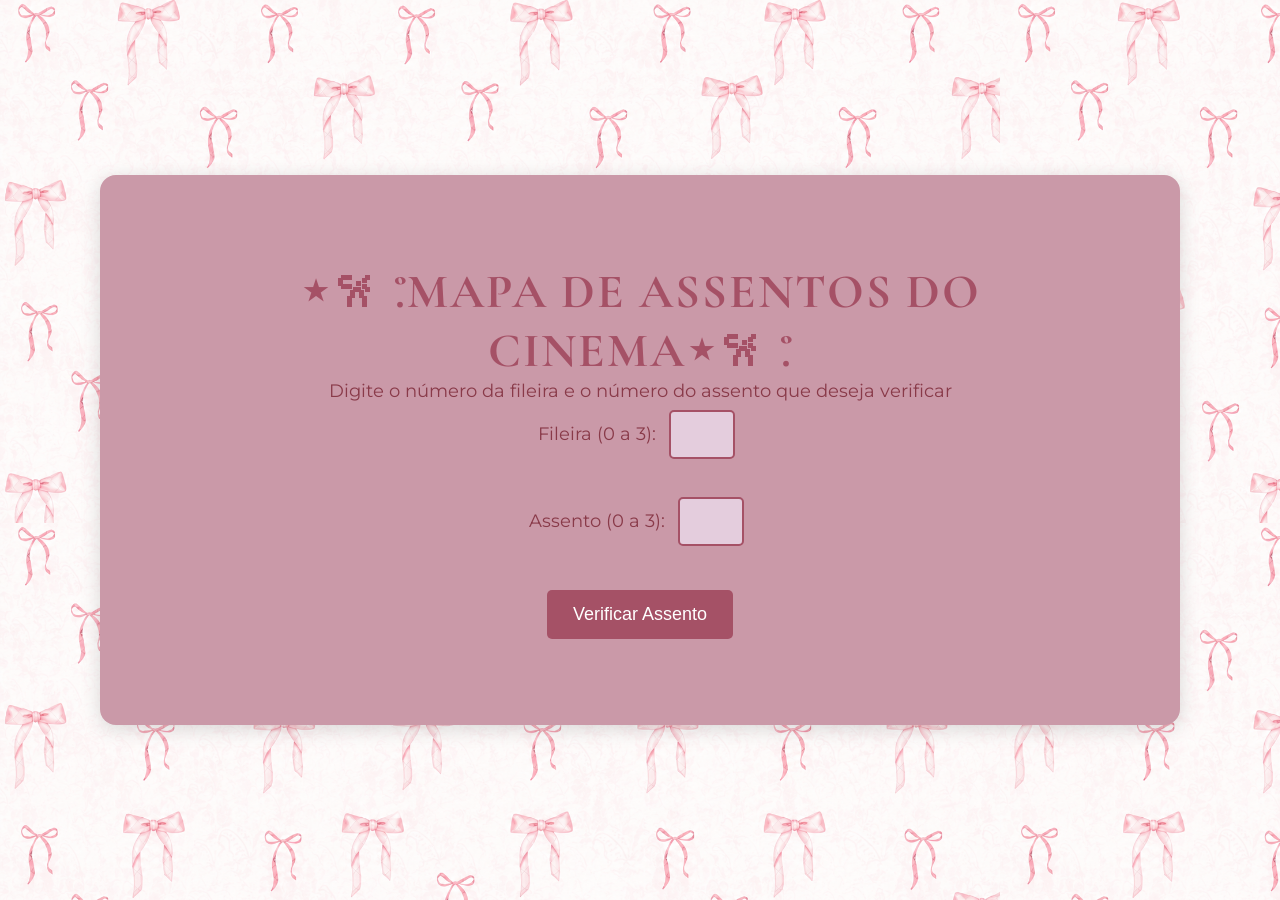
<file: index.html>
<!DOCTYPE html>
<html lang="pt-br">
<head>
    <meta charset="UTF-8">
    <title>Cinema - Verificar Assento</title>
    <link rel="preconnect" href="https://fonts.googleapis.com">
    <link rel="preconnect" href="https://fonts.gstatic.com" crossorigin>
    <link href="https://fonts.googleapis.com/css2?family=Cormorant+Garamond:ital,wght@0,300;0,400;0,500;0,600;0,700;1,400&family=Montserrat:wght@300;400;500;600;700&display=swap" rel="stylesheet">
    <link rel="stylesheet" href="style.css">
</head>
<body>
    <div class="container-caixinha">

            <h1>⋆𐙚 ̊.Mapa de Assentos do Cinema⋆𐙚 ̊.</h1>
            <p>Digite o número da fileira e o número do assento que deseja verificar</p>

            <form method="POST" action="verifica-assento.php">

                <label>Fileira (0 a 3):</label>
                <input type="number" name="fileira" min="0" max="3" required>
                <br><br>

                <label>Assento (0 a 3):</label>
                <input type="number" name="assento" min="0" max="3" required>
                <br><br>

                <button type="submit">Verificar Assento</button>

            </form>
    </div>
</body>
</html>
</file>
<file: style.css>
*,*::before, *::after {margin:0; padding:0; box-sizing:border-box;}

:root{
    --background: #E4CDDD;
    --caixinha: #CA99A8;
    --titulo: #a55166;
    --subitulo: #7B1D26;
    --texto: #893A49;
}

html, body {
    min-height: 100vh;
}

body {
    background-image: url("lacinhos.png");
    background-repeat: repeat;
    background-size: 1000px;

    color: var(--texto);
    font-family: 'Montserrat', sans-serif;
    font-size: 18px;
    text-align: center;
    padding: 40px;

    display: flex;
    flex-direction: column;
    align-items: center;
    justify-content: center;
}

h1 {
    color: var(--titulo);
    font-family: 'Cormorant Garamond', serif;
    font-weight: 700; 
    letter-spacing: 2px; 
    text-transform: uppercase;
    font-size: 3rem;
}

h2 {
    color: var(--subitulo);
    font-family: 'Cormorant Garamond', serif;
    font-weight: 300; 
    letter-spacing: 2px; 
    text-transform: uppercase;
    font-size: 2rem;
}

input {
    padding: 12px;
    margin: 8px;
    border: 2px solid var(--titulo);
    border-radius: 5px;
    background-color: var(--background);
    color: var(--texto);
    font-size: 18px;
}

button {
    background-color: var(--titulo);
    color: #ffffff;
    border: none;
    padding: 14px 26px;
    border-radius: 5px;
    font-size: 18px;
    cursor: pointer;
    margin-top: 14px;
}

button:hover {
    background-color: var(--subitulo);
}

.resultado {
    font-size: 26px;
    font-weight: bold;
    color: var(--subitulo);
}


.mapa {
    margin-top: 25px;
}

.fileira {
    display: flex;
    justify-content: center;
    margin-bottom: 10px;
}

.assento {
    width: 60px;
    height: 60px;
    margin: 5px;
    display: flex;
    align-items: center;
    justify-content: center;
    border-radius: 5px;
    font-weight: bold;
    font-size: 18px;
}

.assento.livre {
    background-color: var(--background);
    color: var(--texto);
    border: 2px solid var(--background);
}

.assento.ocupado {
    background-color: var(--subitulo);
    color: var(--background);
    border: 2px solid var(--subitulo);
}

a {
    color: var(--titulo);
    text-decoration: none;
    font-weight: 600;
}

a:hover {
    color: var(--subitulo);
}

.container-caixinha {
  background-color: var(--caixinha); 
  width: 90%;
  max-width: 1100px;
  height: 550px; 
  margin: 60px auto; 
  padding: 60px;
  border-radius: 16px; 
  box-shadow: 0 4px 20px rgba(0, 0, 0, 0.15); 

  display: flex;
  flex-direction: column;
  align-items: center;
  justify-content: center;
  text-align: center;
}
</file>
<file: ossos.css>
*,*::before, *::after {margin:0; padding:0; box-sizing:border-box;}

:root{
    --background: #E4CDDD;
    --caixinha: #CA99A8;
    --titulo: #a55166;
    --subitulo: #7B1D26;
    --texto: #893A49;
}

html, body {
    min-height: 100vh;
}

body {
    background-image: url("lacinhos.png");
    background-repeat: repeat;
    background-size: 1000px;

    color: var(--texto);
    font-family: 'Montserrat', sans-serif;
    font-size: 18px;
    text-align: center;
    padding: 40px;

    display: flex;
    flex-direction: column;
    align-items: center;
    justify-content: center;
}

h1 {
    color: var(--titulo);
    font-family: 'Cormorant Garamond', serif;
    font-weight: 700; 
    letter-spacing: 2px; 
    text-transform: uppercase;
    font-size: 3rem;
}

h2 {
    color: var(--subitulo);
    font-family: 'Cormorant Garamond', serif;
    font-weight: 300; 
    letter-spacing: 2px; 
    text-transform: uppercase;
    font-size: 2rem;
}

input {
    padding: 12px;
    margin: 8px;
    border: 2px solid var(--titulo);
    border-radius: 5px;
    background-color: var(--background);
    color: var(--texto);
    font-size: 18px;
}

button {
    background-color: var(--titulo);
    color: #ffffff;
    border: none;
    padding: 14px 26px;
    border-radius: 5px;
    font-size: 18px;
    cursor: pointer;
    margin-top: 14px;
}

button:hover {
    background-color: var(--subitulo);
}

.resultado {
    font-size: 26px;
    font-weight: bold;
    color: var(--subitulo);
}


.mapa {
    margin-top: 25px;
}

.fileira {
    display: flex;
    justify-content: center;
    margin-bottom: 10px;
}

.assento {
    width: 60px;
    height: 60px;
    margin: 5px;
    display: flex;
    align-items: center;
    justify-content: center;
    border-radius: 5px;
    font-weight: bold;
    font-size: 18px;
}

.assento.livre {
    background-color: var(--background);
    color: var(--texto);
    border: 2px solid var(--background);
}

.assento.ocupado {
    background-color: var(--subitulo);
    color: var(--background);
    border: 2px solid var(--subitulo);
}

a {
    color: var(--titulo);
}

.container-cinema {
  background-color: var(--caixinha); 
  width: 90%;
  max-width: 1100px;
  height: 550px; 
  margin: 60px auto; 
  padding: 60px;
  border-radius: 16px; 
  box-shadow: 0 4px 20px rgba(0, 0, 0, 0.15); 

  display: flex;
  flex-direction: column;
  align-items: center;
  justify-content: center;
  text-align: center;
}
</file>
